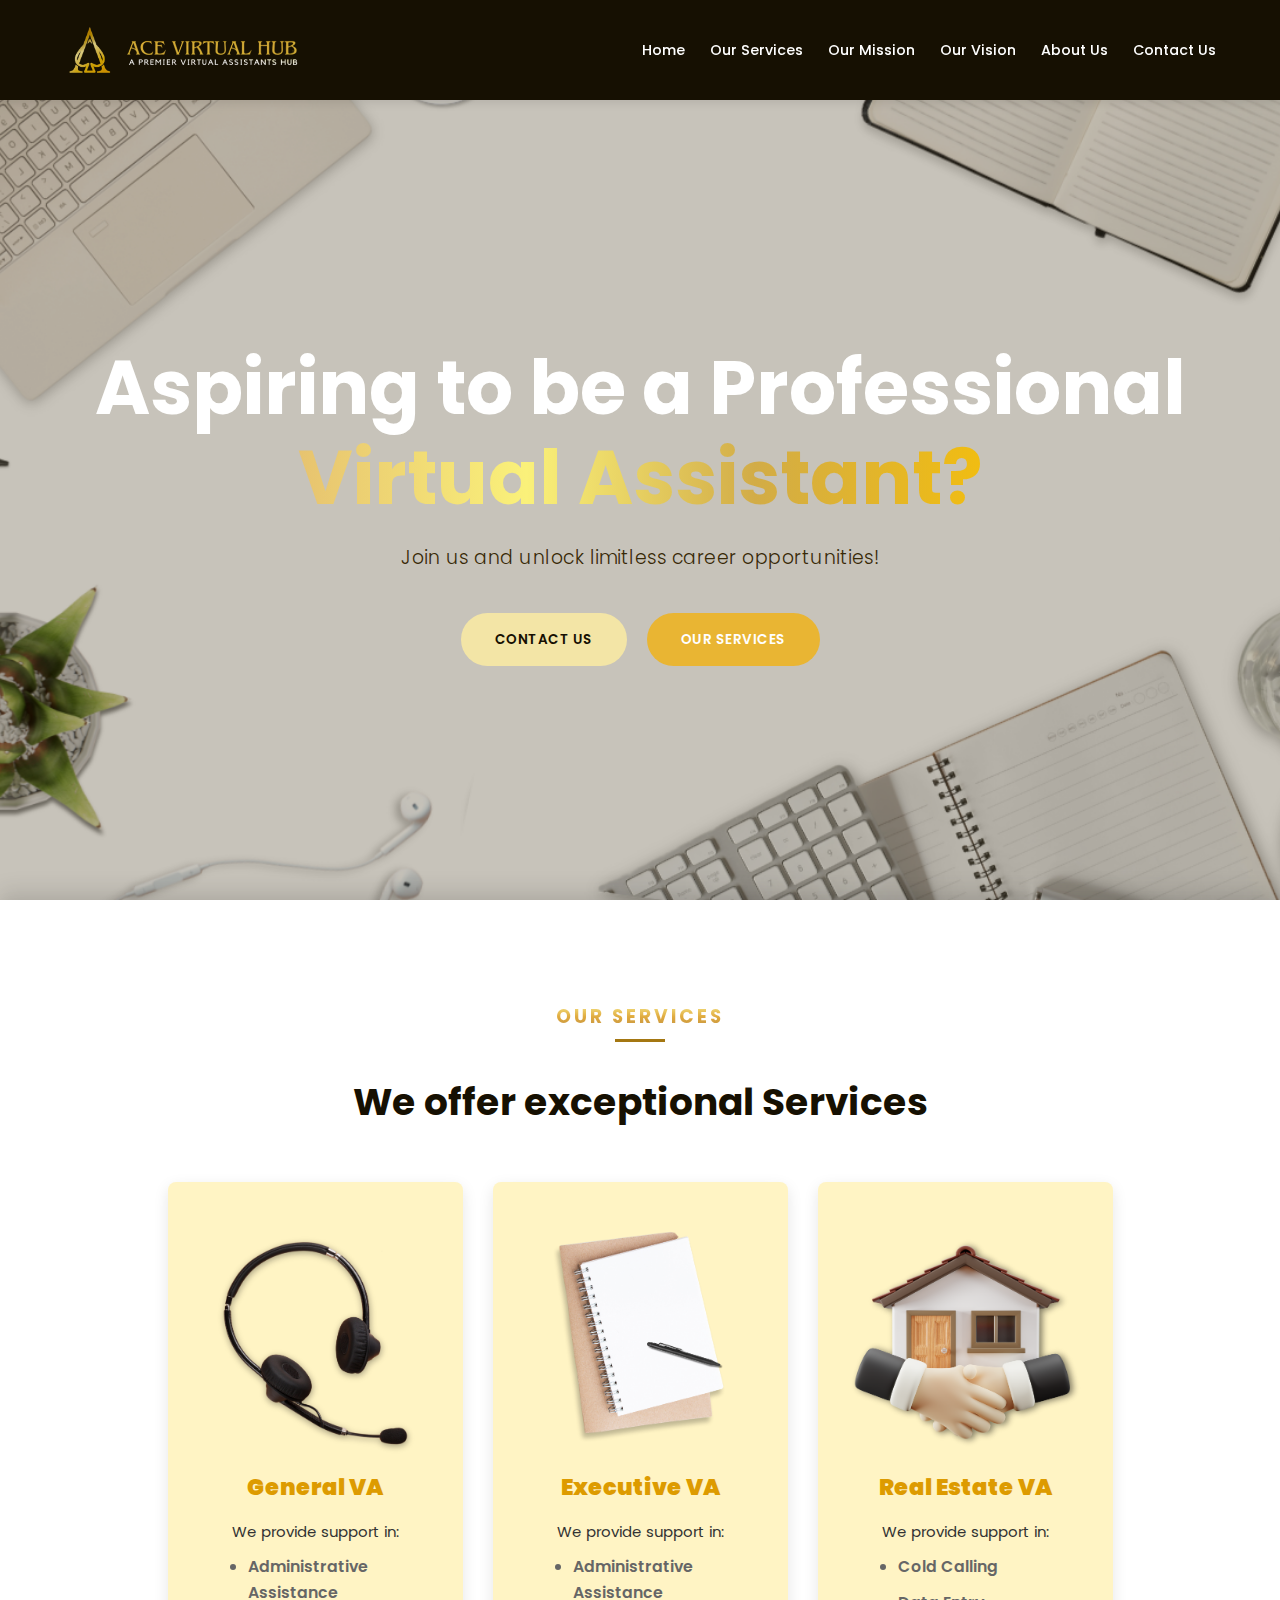
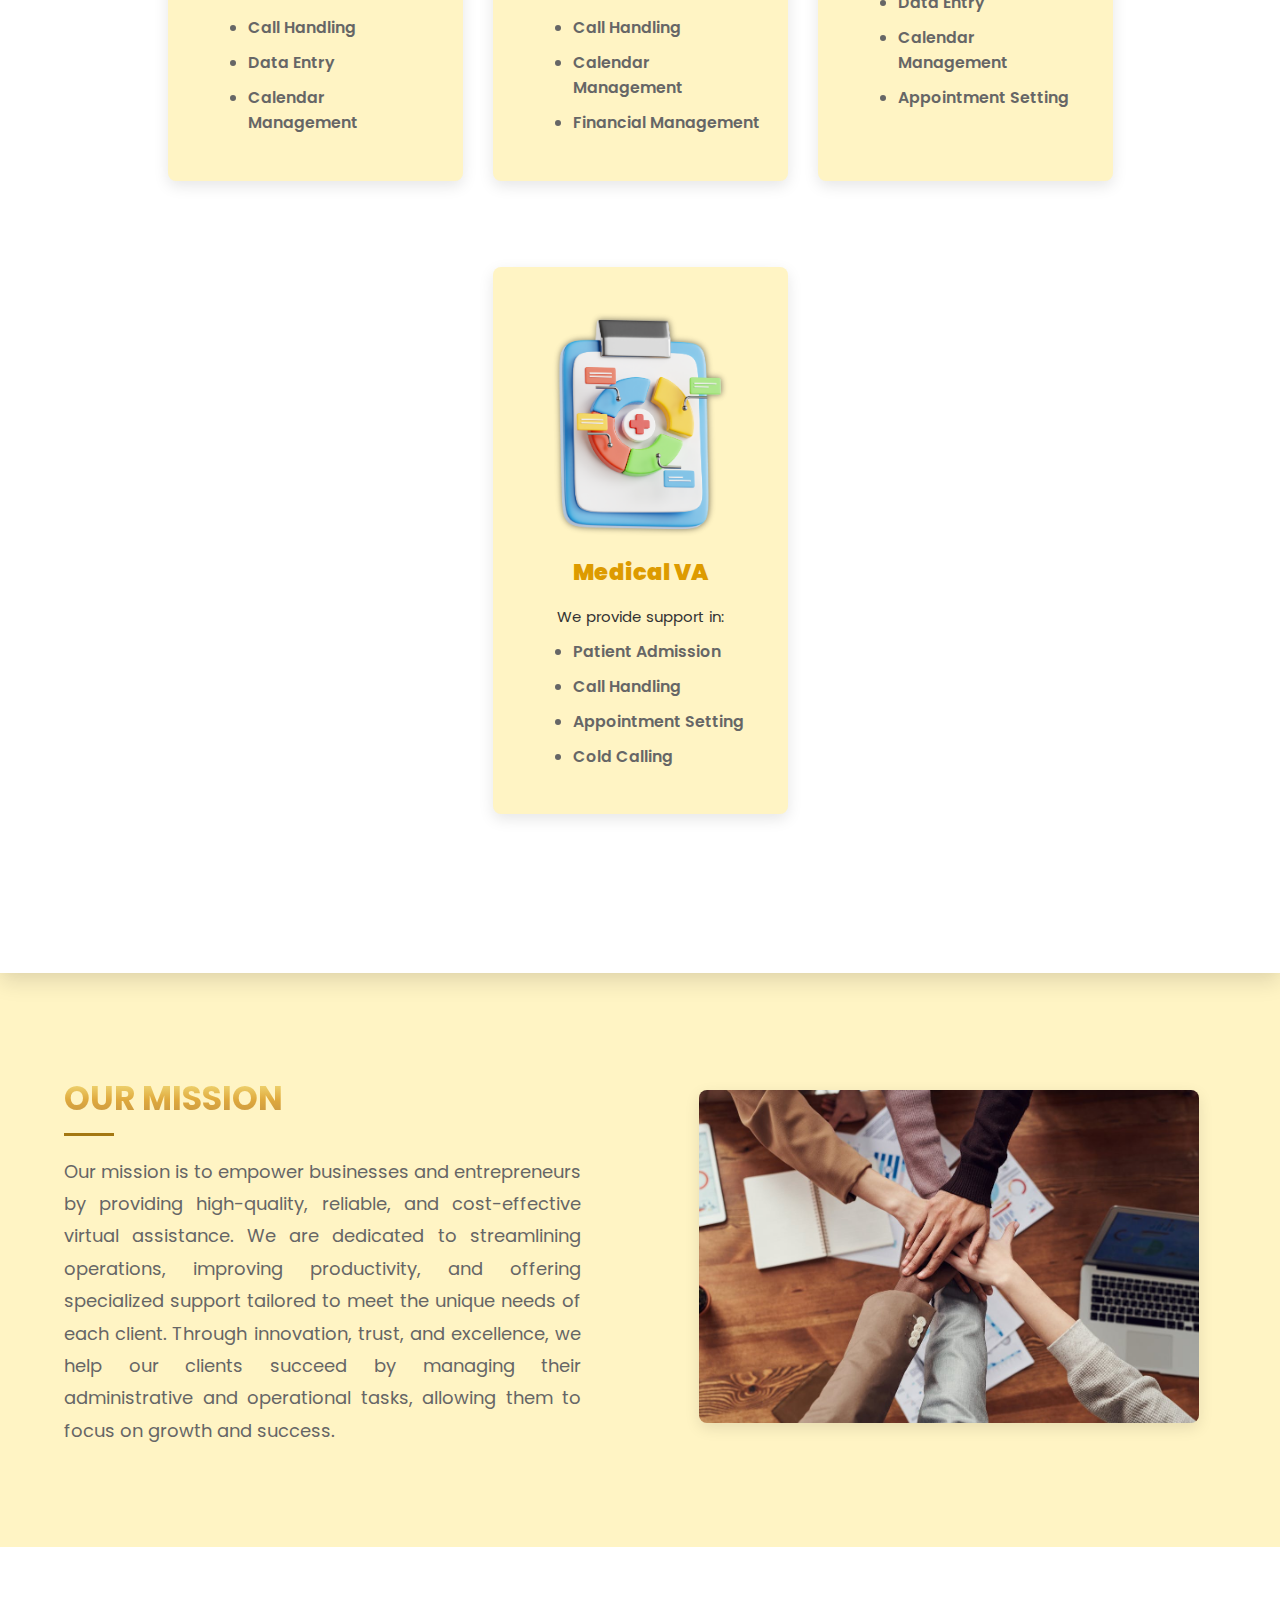
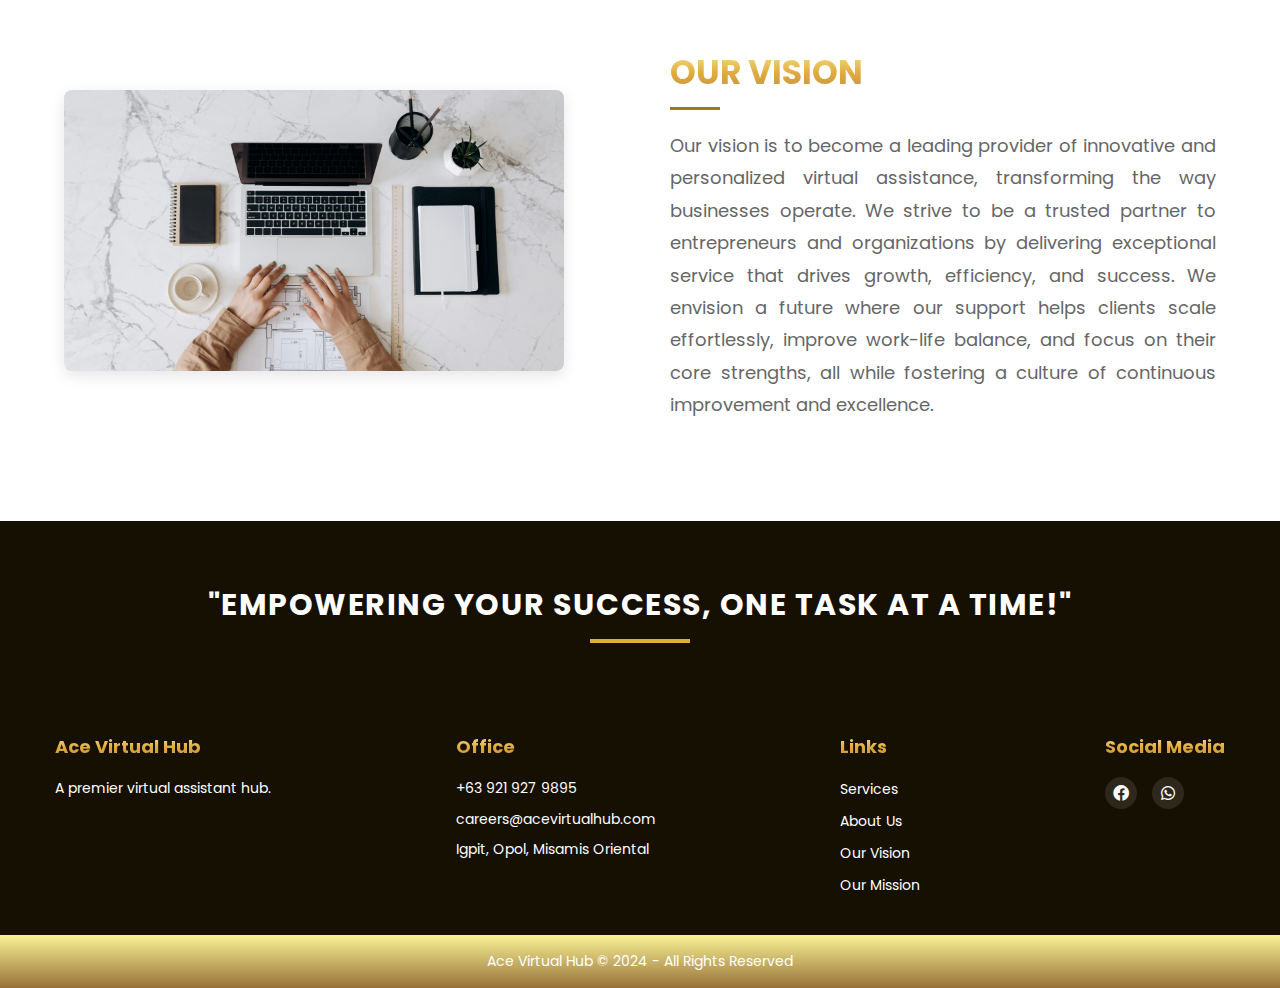
<file: index.html>
<!DOCTYPE html>
<html lang="en">
<head>
  <meta charset="UTF-8">
  <meta name="viewport" content="width=device-width, initial-scale=1.0">
  <meta name="description" content="Ace Virtual Hub offers professional virtual assistant services to help businesses streamline operations and enhance productivity. Contact us today!">
  <title>Ace Virtual Hub | Professional Virtual Assistant Services</title>
  <!-- Preload fonts and styles -->
  <link rel="preconnect" href="https://fonts.googleapis.com">
  <link rel="preconnect" href="https://fonts.gstatic.com" crossorigin>
  <link href="https://fonts.googleapis.com/css2?family=Poppins:wght@300;400;500;600;700&display=swap" rel="stylesheet">
  <link rel="stylesheet" href="https://cdnjs.cloudflare.com/ajax/libs/font-awesome/6.0.0/css/all.min.css">
  <link rel="stylesheet" href="styles.css">
  
  <!-- Defer non-critical JavaScript -->
  
</head>
<body>
  <!-- HEADER (unchanged) -->
  <header class="header">
    <nav class="navbar">
      <a href="/" class="navbar__logo" aria-label="Ace Virtual Hub Home">
        <img src="assets/logo1.png" alt="Ace Virtual Hub Logo" class="navbar__logo-image">
        <img src="assets/logotext.png" alt="Ace Virtual Hub Text Logo" class="navbar__logo-text">
      </a>
      <button class="navbar__menu-toggle" id="menuToggle" aria-expanded="false" aria-controls="navMenu" aria-label="Toggle navigation menu">
        <span></span>
        <span></span>
        <span></span>
      </button>
      <ul class="navbar__menu" id="navMenu">
        <li class="navbar__item"><a href="/" class="navbar__link">Home</a></li>
        <li class="navbar__item"><a href="#services" class="navbar__link">Our Services</a></li>
        <li class="navbar__item"><a href="#mission" class="navbar__link">Our Mission</a></li>
        <li class="navbar__item"><a href="#vision" class="navbar__link">Our Vision</a></li>
        <li class="navbar__item"><a href="aboutUs.html" class="navbar__link">About Us</a></li>
        <li class="navbar__item"><a href="#Contact" class="navbar__link">Contact Us</a></li>
      </ul>
    </nav>
  </header>

  <!-- HERO, SERVICES, MISSION, and VISION SECTIONS (unchanged) -->
  <main>
    <section class="hero-section">
      <div class="hero-sectionbg-image"></div>
      <div class="hero-sectionoverlay"></div>
      <div class="hero-sectiontext">
        <h1 class="hero-sectiontitle">
          Aspiring to be a Professional<span class="hero-sectionsubtitle"><br>Virtual Assistant?</span>
        </h1>
        <p class="hero-sectiondescription">Join us and unlock limitless career opportunities!</p>
        <div class="hero-section__cta-buttons">
          <a href="#Contact" class="cta-button">Contact Us</a>
          <a href="#services" class="cta-button cta-button--secondary">Our Services</a>
        </div>
      </div>
    </section> 

    <script>
      document.addEventListener("DOMContentLoaded", () => {
    const bgImage = document.querySelector(".hero-sectionbg-image");

    if (bgImage) {
    window.addEventListener("scroll", () => {
      let scrolled = window.scrollY;
      bgImage.style.transform = `translateY(${scrolled * 0.3}px)`;
    });
  }
  });
    </script>

    <section id="services" class="services-section">
      <!-- Services content remains unchanged -->
      <div class="container">
        <div class="services-section__text-container">
          <h2 class="services-section__header">OUR SERVICES</h2>
          <p class="services-section__offer">We offer exceptional Services</p>
        </div>
        <div class="services-section__container">
          <article class="services-section__box">
            <img src="assets/headphones.png" alt="General VA Icon" class="services-section__icon">
            <h3 class="services-section__box-title">General VA</h3>
            <p>We provide support in:</p>
            <ul class="services-section__box-description">
              <li><p>Administrative Assistance</p></li>
              <li><p>Call Handling</p></li>
              <li><p>Data Entry</p></li>
              <li><p>Calendar Management</p></li>
            </ul>
          </article>
        
          <article class="services-section__box">
            <img src="assets/notebook.png" alt="Executive VA Icon" class="services-section__icon">
            <h3 class="services-section__box-title">Executive VA</h3>
            <p>We provide support in:</p>
            <ul class="services-section__box-description">
              <li><p>Administrative Assistance</p></li>
              <li><p>Call Handling</p></li>
              <li><p>Calendar Management</p></li>
              <li><p>Financial Management</p></li>
            </ul>
          </article>
        
          <article class="services-section__box">
            <img src="assets/realstate.png" alt="Real Estate VA Icon" class="services-section__icon">
            <h3 class="services-section__box-title">Real Estate VA</h3>
            <p>We provide support in:</p>
            <ul class="services-section__box-description">
              <li><p>Cold Calling</p></li>
              <li><p>Data Entry</p></li>
              <li><p>Calendar Management</p></li>
              <li><p>Appointment Setting</p></li>
            </ul>
          </article>
        
          <article class="services-section__box">
            <img src="assets/medical.png" alt="Medical VA Icon" class="services-section__icon">
            <h3 class="services-section__box-title">Medical VA</h3>
            <p>We provide support in:</p>
            <ul class="services-section__box-description">
              <li><p>Patient Admission</p></li>
              <li><p>Call Handling</p></li>
              <li><p>Appointment Setting</p></li>
              <li><p>Cold Calling</p></li>
            </ul>
          </article>
        </div>        
      </div>
    </section>

    <section id="mission" class="mission-section">
     
      <div class="mission-section__content">
        <div class="mission-section__text">
          <h2 class="mission-section__title">Our <span>Mission</span></h2>
          <p class="mission-section__description">Our mission is to empower businesses and entrepreneurs by providing high-quality, reliable, and cost-effective virtual assistance. We are dedicated to streamlining operations, improving productivity, and offering specialized support tailored to meet the unique needs of each client. Through innovation, trust, and excellence, we help our clients succeed by managing their administrative and operational tasks, allowing them to focus on growth and success.</p>
        </div>
        <div class="mission-section__image">
          <img src="assets/mission.jpeg" alt="Team collaborating on virtual assistant tasks" class="mission-section__team-image" loading="lazy">
        </div>
      </div>
    </section>
        
    <section id="vision" class="vision-section">
    
      <div class="vision-section__content">
        <div class="vision-section__image">
          <img src="assets/vision.jpg" alt="Future of virtual assistance" class="vision-section__team-image" loading="lazy">
        </div>
        <div class="vision-section__text">
          <h2 class="vision-section__title">Our <span>Vision</span></h2>
          <p class="vision-section__description">Our vision is to become a leading provider of innovative and personalized virtual assistance, transforming the way businesses operate. We strive to be a trusted partner to entrepreneurs and organizations by delivering exceptional service that drives growth, efficiency, and success. We envision a future where our support helps clients scale effortlessly, improve work-life balance, and focus on their core strengths, all while fostering a culture of continuous improvement and excellence.</p>
        </div>
      </div>
    </section>
  </main>

  <section class="tagline-section">
    <h2 class="tagline-text">"Empowering Your Success, One Task at a Time!"</h2>
  </section>

  <footer>
    <div id="Contact" class="footer-container">
      <div class="footer-brand">
        
        <h2>Ace Virtual Hub</h2>
        <p>A premier virtual assistant hub.</p>
      </div>
      <div class="footer-office">
        <h3>Office</h3>
        <p>+63 921 927 9895</p>
        <p>careers@acevirtualhub.com</p>
        <p>Igpit, Opol, Misamis Oriental</p>
      </div>
      <div class="footer-links">
        <h3>Links</h3>
        <ul>
          <li><a href="#services">Services</a></li>
          <li><a href="aboutUs.html">About Us</a></li>
          <li><a href="#vision">Our Vision</a></li>
          <li><a href="#mission">Our Mission</a></li>
        </ul>
      </div>
      <div class="footer-newsletter">
        <h3>Social Media</h3>
        <div class="newsletter-input"></div>
        <div class="social-icons">
          <a href="https://www.facebook.com/profile.php?id=61574026161467" target="_blank" ><i class="fab fa-facebook"></i></a>
          <a href=""><i class="fab fa-whatsapp"></i></a>
        </div>
      </div>
    </div>
    <p class="footer-bottom">Ace Virtual Hub © 2024 - All Rights Reserved</p>
  </footer>
</body>
</html>
</file>
<file: styles.css>
/* Import Poppins Font */
@import url('https://fonts.googleapis.com/css2?family=Poppins:wght@300;400;500;600;700&display=swap');

/* CSS Variables for consistent theming */
:root {
  --primary-color: #a47712;
  --primary-dark: #161002;
  --primary-light: #fff4c4;
  --secondary-color: #f3e5a6;
  --text-dark: #333;
  --text-light: #fff;
  --text-gray: #666;
  --box-shadow: 0 5px 15px rgba(0, 0, 0, 0.1);
  --transition: all 0.3s ease;
  --border-radius: 8px;
  --section-padding: 80px 5%;
}

/* Header & Logo Styles (unchanged) */
.navbar__logo {
  display: flex;
  align-items: center;
  gap: 10px; /* Adjust spacing between images */
}

.navbar__logo-image {
  height: 50px; /* Adjust as needed */
  width: auto;
}

.navbar__logo-text {
  height: 100px; /* Adjust as needed */
  width: auto;
}

/* Reset & General Styles */
* {
  margin: 0;
  padding: 0;
  box-sizing: border-box;
}

html {
  font-size: 15px; 
  scroll-behavior: smooth;
  scroll-padding-top: 80px;
}

body {
  font-family: 'Poppins', sans-serif;
  background-color: #f8f9fa;
  color: var(--text-dark);
  line-height: 1.6;
  overflow-x: hidden;
}

img {
  max-width: 100%;
  height: auto;
}

a {
  text-decoration: none;
  color: inherit;
}

section {
  padding: var(--section-padding);
}

.container {
  max-width: 1300px;
  margin: 0 auto;
  padding: 0 15px;
}

/* Accessibility */
.sr-only {
  position: absolute;
  width: 1px;
  height: 1px;
  padding: 0;
  margin: -1px;
  overflow: hidden;
  clip: rect(0, 0, 0, 0);
  white-space: nowrap;
  border-width: 0;
}

/* Header & Navbar */
.header {
  background-color: #161002;
  position: fixed;
  width: 100%;
  top: 0;
  z-index: 100;
  box-shadow: 0 2px 10px rgba(0, 0, 0, 0.1);
  transition: var(--transition);
}

.header.scrolled {
  padding: 10px 0;
  background-color: rgba(2, 48, 41, 0.98);
}

.navbar {
  display: flex;
  justify-content: space-between;
  align-items: center;
  width: 90%;
  max-width: 1400px;
  margin: auto;
}

.navbar__logo {
  font-size: 1.5rem;
  font-weight: bold;
  color: var(--text-light);
  letter-spacing: 1px;
  transition: var(--transition);
}

.navbar__logo:hover {
  color: var(--secondary-color);
}

.navbar__menu {
  list-style: none;
  display: flex;
  gap: 25px;
}

.navbar__item {
  position: relative;
}

.navbar__link {
  font-weight: 500;
  text-decoration: none;
  color: var(--text-light);
  transition: var(--transition);
  position: relative;
  padding: 5px 0;
  font-size: 0.95rem;
}

.navbar__link:hover {
  color: var(--secondary-color);
}

.navbar__link:after {
  content: '';
  position: absolute;
  width: 0;
  height: 2px;
  bottom: -2px;
  left: 0;
  background-color: var(--secondary-color);
  transition: width 0.3s;
}

.navbar__link:hover:after,
.navbar__link.active:after {
  width: 100%;
}

/* Mobile menu button */
.navbar__menu-toggle {
  display: none;
  flex-direction: column;
  cursor: pointer;
  z-index: 150;
}

.navbar__menu-toggle span {
  width: 25px;
  height: 3px;
  background-color: var(--text-light);
  margin: 3px 0;
  transition: var(--transition);
  border-radius: 3px;
}

.navbar__menu-toggle.active span:nth-child(1) {
  transform: rotate(45deg) translate(5px, 5px);
}

.navbar__menu-toggle.active span:nth-child(2) {
  opacity: 0;
}

.navbar__menu-toggle.active span:nth-child(3) {
  transform: rotate(-45deg) translate(5px, -5px);
}

/* --------------------------------------------------
   Hero Section
----------------------------------------------------- */
.hero-section {
  position: relative;
  width: 100%;
  height: 100vh;
  overflow: hidden;
  display: flex;
  align-items: center;
  justify-content: center;
  text-align: center;
}

.hero-sectionbg-image {
  position: absolute;
  top: 0;
  left: 0;
  width: 100%;
  height: 100%;
  background: url('assets/Coverpage.png') no-repeat center center/cover;
  z-index: -2;
  transform: translateY(0);
  transition: transform 0.1s linear;
}

.hero-sectionoverlay {
  position: absolute;
  width: 100%;
  height: 100%;
  background: rgba(48, 35, 1, 0.27);
  z-index: -1;
}

.hero-sectiondescription {
  max-width: 1300px;
  animation: fadeIn 1.5s ease-in-out;
  z-index: 1;
  padding: 0 20px;
}

.hero-sectiontitle,
.hero-sectionsubtitle {
  margin-top: 10%;
  font-size: 5rem;
  line-height: 1.2;
  animation: fadeIn 1.5s ease-in-out;
  margin-bottom: 15px;
  font-weight: 700;
  color: #ffffff;
}

.hero-sectionsubtitle {
  background: linear-gradient(to right,  #e7c36f, #faf17a, #D2AC47, #f1bd11);
  background-clip: text;
  -webkit-background-clip: text;
  color: transparent;
  margin-bottom: 30px;
}

.hero-sectiondescription {
  font-size: 1.25rem;
  margin: 20px 0 30px;
  max-width: 800px;
  margin-left: auto;
  margin-right: auto;
  font-weight: 300;
  letter-spacing: 0.5px;
  color: #382906;
}

/* CTA Buttons */
.hero-section__cta-buttons {
  display: flex;
  justify-content: center;
  gap: 20px;
  margin-top: 40px;
}

.cta-button {
  padding: 14px 32px;
  background-color: #f3e5a6;
  color: var(--primary-dark);
  text-decoration: none;
  font-weight: 600;
  border-radius: 50px;
  transition: var(--transition);
  display: inline-block;
  border: 2px solid transparent;
  letter-spacing: 0.5px;
  text-transform: uppercase;
  font-size: 0.9rem;
}

.cta-button--secondary {
  background-color: #e9b533;
  color: var(--text-light);
}

.cta-button:hover {
  transform: translateY(-3px);
  box-shadow: 0 10px 20px rgba(0, 0, 0, 0.15);
}

.cta-button--secondary:hover {
  background-color: transparent;
  border-color:  #e9b533;
  color: #161002;
}

/* --------------------------------------------------
   Services Section
----------------------------------------------------- */
.services-section {
  background-color: #ffffff;
  padding-top: 8%;
  padding-bottom: 8%;
  box-shadow: 0px 10px 20px rgba(0, 0, 0, 0.1); 
  box-shadow: 0px -10px 20px rgba(0, 0, 0, 0.1), 0px 10px 20px rgba(0, 0, 0, 0.1);
  position: relative;
  z-index: 2;
}
.services-section__header {
  background: -webkit-linear-gradient(#f9f295, #E0AA3E, #B88A44);         
  -webkit-background-clip: text;
  -webkit-text-fill-color: transparent;
  font-weight: 700;
  font-size: 1.25rem;
  text-align: center;
  text-transform: uppercase;
  letter-spacing: 3px;
  margin-bottom: 10px;
  position: relative;
  display: inline-block;
}

.services-section__header::after {
  content: '';
  position: absolute;
  width: 50px;
  height: 3px;
  background: var(--primary-color);
  bottom: -10px;
  left: 50%;
  transform: translateX(-50%);
}

.services-section__text-container {
  text-align: center;
  margin-bottom: 50px;
}

.services-section__offer {
  color: var(--primary-dark);
  font-weight: 700;
  font-size: 2.5rem;
  margin: 30px 0 40px;
  text-align: center;
}

.services-section__container {
  display: flex;
  justify-content: center;
  flex-wrap: wrap;
  gap: 30px;
  max-width: 1400px;
  margin: 0 auto;
}

.services-section__box {
  width: 295px;
  padding: 35px 25px;
  background: var(--primary-light);
  box-shadow: var(--box-shadow);
  border-radius: var(--border-radius);
  transition: var(--transition);
  text-align: center;
  position: relative;
  overflow: hidden;
  margin-bottom: 5%;
}

.services-section__box::before {
  content: '';
  position: absolute;
  width: 100%;
  height: 5px;
  background: var(--primary-color);
  top: 0;
  left: 0;
  transform: scaleX(0);
  transition: var(--transition);
  transform-origin: left;
}

.services-section__box:hover::before {
  transform: scaleX(1);
}

.services-section__box-title {
  font-size: 1.5rem;
  color: #dd9b00;
  margin-bottom: 15px;
  font-weight: 1000;
}


.services-section__box-description {
  text-align: left;
  list-style-type: disc; 
  padding-left: 55px;
  color: #666;
  font-weight: 600;
  font-size: 1.05rem;
}

.services-section__box p{
  margin-bottom: 10px;
}

.services-section__box:hover {
  transform: translateY(-10px);
  box-shadow: 0 15px 30px rgba(0, 0, 0, 0.1);
}

/* --------------------------------------------------
   Mission and Vision section
----------------------------------------------------- */

/* Mission Section */
.mission-section {
  display: flex;
  justify-content: center;
  align-items: center;
  padding: 100px 5%;
  background-color: var(--primary-light);
  box-shadow: 0px 10px 20px rgba(0, 0, 0, 0.1)!important; 
}


/* Vision Section */
.vision-section {
  display: flex;
  justify-content: center;
  align-items: center;
  padding: 100px 5%;
  background-color: #ffffff;
}

/* Mission & Vision Content */
.mission-section__content{
  display: flex;
  max-width: 1200px;
  align-items: center;
  gap: 60px;
}

/* For vision section - reverse the flex order so image is on left */
.vision-section__content {
  display: flex;
  max-width: 1200px;
  align-items: center;
  gap: 60px;
}

/* Text Styling */
.mission-section__text{
  flex: 1;
  text-align: justify;
  padding-right: 5%;
}
.vision-section__text {
  text-align: justify;
  flex: 1; 
}

.mission-section__title,
.vision-section__title {
  font-size: 2.2rem;
  font-weight: 700;
  text-transform: uppercase;
  margin-bottom: 20px;
  position: relative;
  background: -webkit-linear-gradient(#f9f295, #E0AA3E, #B88A44);         
  -webkit-background-clip: text;
  -webkit-text-fill-color: transparent;
}

.mission-section__title {
  color: var(--primary-dark);
}

.vision-section__title {
  color: var(--primary-dark);
}

.mission-section__title::after{
  content: '';
  position: absolute;
  width: 50px;
  height: 3px;
  background: var(--primary-color);
  bottom: -10px;
  left: 0;
}
.vision-section__title::after {
  content: '';
  position: absolute;
  width: 50px;
  height: 3px;
  background: var(--primary-color);
  bottom: -10px;
  left: 0;
}

.mission-section__description,
.vision-section__description {
  font-size: 1.2rem;
  color: var(--text-gray);
  line-height: 1.8;
  margin-top: 30px;
}

/* Image Styling */
.mission-section__image,
.vision-section__image {
  flex: 1;
}

.mission-section__team-image,
.vision-section__team-image {
  width: 100%;
  max-width: 500px;
  border-radius: var(--border-radius);
  box-shadow: var(--box-shadow);
  transition: var(--transition);
}

.mission-section__team-image:hover,
.vision-section__team-image:hover {
  transform: translateY(-10px);
  box-shadow: 0 15px 30px rgba(0, 0, 0, 0.15);
}

.mission-section:hover {
  box-shadow: 0px 10px 20px rgba(0, 0, 0, 0.1);
  z-index: 2;
}

/* --------------------------------------------------
   Tagline section
----------------------------------------------------- */

.tagline-section {
  text-align: center;
  padding: 60px 5%;
  background-color: var(--primary-dark);
}

.tagline-text {
  font-size: 2rem;
  font-weight: bold;
  color: white;
  text-transform: uppercase;
  letter-spacing: 1.5px;
  position: relative;
  display: inline-block;
}

.tagline-text::after {
  content: '';
  display: block;
  width: 100px;
  height: 4px;
  background: #E0AA3E;
  margin: 10px auto 0;
}

/* --------------------------------------------------
  Footer section
----------------------------------------------------- */

.footer {
  background: var(--primary-dark);
  padding: 20px 0;
  text-align: center;
  color: var(--text-light);
}

.footer-container {
  display: flex;
  justify-content: space-between;
  align-items: flex-start;
  background: #161002;
  color: var(--text-light);
  padding: 30px 40px;
  flex-wrap: wrap;
  font-family: 'Poppins', sans-serif;
}

.footer-brand,
.footer-office,
.footer-links,
.footer-newsletter {
  padding: 0 15px;
}

/* Apply gradient text styling to footer headings */
.footer-brand h2,
.footer-office h3,
.footer-links h3,
.footer-newsletter h3 {
  background: -webkit-linear-gradient(#f9f295, #E0AA3E, #B88A44);
  -webkit-background-clip: text;
  -webkit-text-fill-color: transparent;
  margin-bottom: 15px;
  font-size: 18px;
}

.footer-brand p,
.footer-office p {
  color: var(--text-light);
  margin-bottom: 8px;
  font-size: 14px;
}

.footer-links ul {
  list-style: none;
  padding: 0;
}

.footer-links li {
  margin-bottom: 8px;
}

.footer-links ul li a {
  color: var(--text-light);
  text-decoration: none;
  transition: color 0.3s ease-in-out;
  font-size: 14px;
}

.footer-links ul li a:hover {
  color: var(--primary-color);
}

.social-icons {
  display: flex;
  justify-content: flex-start;
  gap: 15px;
  margin-top: 10px;
}

.social-icons a {
  display: flex;
  align-items: center;
  justify-content: center;
  width: 32px;
  height: 32px;
  border-radius: 50%;
  background: rgba(255, 255, 255, 0.1);
  color: var(--text-light);
  font-size: 16px;
  transition: background 0.3s ease-in-out, transform 0.2s;
}

.social-icons a:hover {
  background: rgba(255, 255, 255, 0.3);
  transform: scale(1.1);
}

.footer-bottom {
  text-align: center;
  padding: 15px;
  background: -webkit-linear-gradient(#f9f295, #977138);
  color: var(--text-light);
  font-weight: normal;
  font-size: 14px;
}
/* ============================== */
/*          Animations            */
/* ============================== */
@keyframes fadeIn {
  from {
    opacity: 0;
    transform: translateY(-20px);
  }
  to {
    opacity: 1;
    transform: translateY(0);
  }
}

@keyframes slideIn {
  from {
    opacity: 0;
    transform: translateX(-20px);
  }
  to {
    opacity: 1;
    transform: translateX(0);
  }
}

/* ============================== */
/*   Utility Classes & Responsive */
/* ============================== */
/* Utility Classes */
.fade-in {
  animation: fadeIn 1s ease-in-out;
}

.slide-in {
  animation: slideIn 1s ease-in-out;
}

.text-center {
  text-align: center;
}

.mt-1 { margin-top: 0.5rem; }
.mt-2 { margin-top: 1rem; }
.mt-3 { margin-top: 1.5rem; }
.mt-4 { margin-top: 2rem; }
.mt-5 { margin-top: 3rem; }

.mb-1 { margin-bottom: 0.5rem; }
.mb-2 { margin-bottom: 1rem; }
.mb-3 { margin-bottom: 1.5rem; }
.mb-4 { margin-bottom: 2rem; }
.mb-5 { margin-bottom: 3rem; }

/* Responsive Design */
@media (max-width: 1200px) {
  .hero-section__title,
  .hero-section__subtitle {
    font-size: 3.5rem;
  }
  
  .services-section__box {
    width: 250px;
  }
}

@media (max-width: 992px) {
  .hero-section__title,
  .hero-section__subtitle {
    font-size: 3rem;
  }

  .about-section__content {
    gap: 40px;
  }
  
  .mission-section__header,
  .vision-section__header,
  .about-section__title,
  .testimonials-section__header,
  .social-section__title {
    font-size: 2rem;
  }
  
  .services-section__offer {
    font-size: 2.2rem;
  }
}

@media (max-width: 768px) {
  section {
    padding: 60px 5%;
  }

  .navbar__menu-toggle {
    display: flex;
  }

  .navbar__menu {
    position: fixed;
    top: 0;
    right: -100%;
    height: 100vh;
    width: 80%;
    max-width: 300px;
    background: rgba(2, 48, 41, 0.98);
    flex-direction: column;
    justify-content: center;
    align-items: center;
    padding: 50px 0;
    transition: 0.5s;
    box-shadow: -5px 0 15px rgba(0, 0, 0, 0.1);
  }

  .navbar__menu.active {
    right: 0;
  }

  .navbar__item {
    margin: 15px 0;
  }
  
  .navbar__link {
    font-size: 1.1rem;
  }

  .hero-section__title,
  .hero-section__subtitle {
    font-size: 2.5rem;
  }

  .hero-section__description {
    font-size: 1rem;
  }
  
  .hero-section__cta-buttons {
    flex-direction: column;
    gap: 15px;
    align-items: center;
  }
  
  .cta-button {
    width: 80%;
  }

  .services-section__container {
    flex-direction: column;
    align-items: center;
  }

  .services-section__box {
    width: 100%;
    max-width: 350px;
  }

  .mission-section__images,
  .vision-section__images {
    flex-direction: column;
    align-items: center;
    flex: 1;
    position: relative;
    overflow: hidden;
  }

  .about-section__content {
    flex-direction: column;
    text-align: center;
    gap: 40px;
  }

  .about-section__title::after {
    left: 50%;
    transform: translateX(-50%);
  }
  
  .mission-section__header::after,
  .vision-section__header::after {
    left: 50%;
    transform: translateX(-50%);
  }
  
  .mission-section,
  .vision-section {
    text-align: center;
  }
  
  .testimonials-section__cards {
    flex-direction: column;
    align-items: center;
  }
  
  .testimonials-section__card {
    width: 100%;
    max-width: 350px;
  }
}

@media (max-width: 480px) {
  .hero-section__title,
  .hero-section__subtitle {
    font-size: 2rem;
  }
  
  .services-section__header {
    font-size: 1rem;
  }
  
  .services-section__offer {
    font-size: 1.8rem;
  }
  
  .social-section__info ul {
    align-items: flex-start;
  }
  
  .social-section__info li {
    font-size: 0.9rem;
  }
  
  .social-section__links {
    flex-wrap: wrap;
    justify-content: center;
  }
}
</file>
